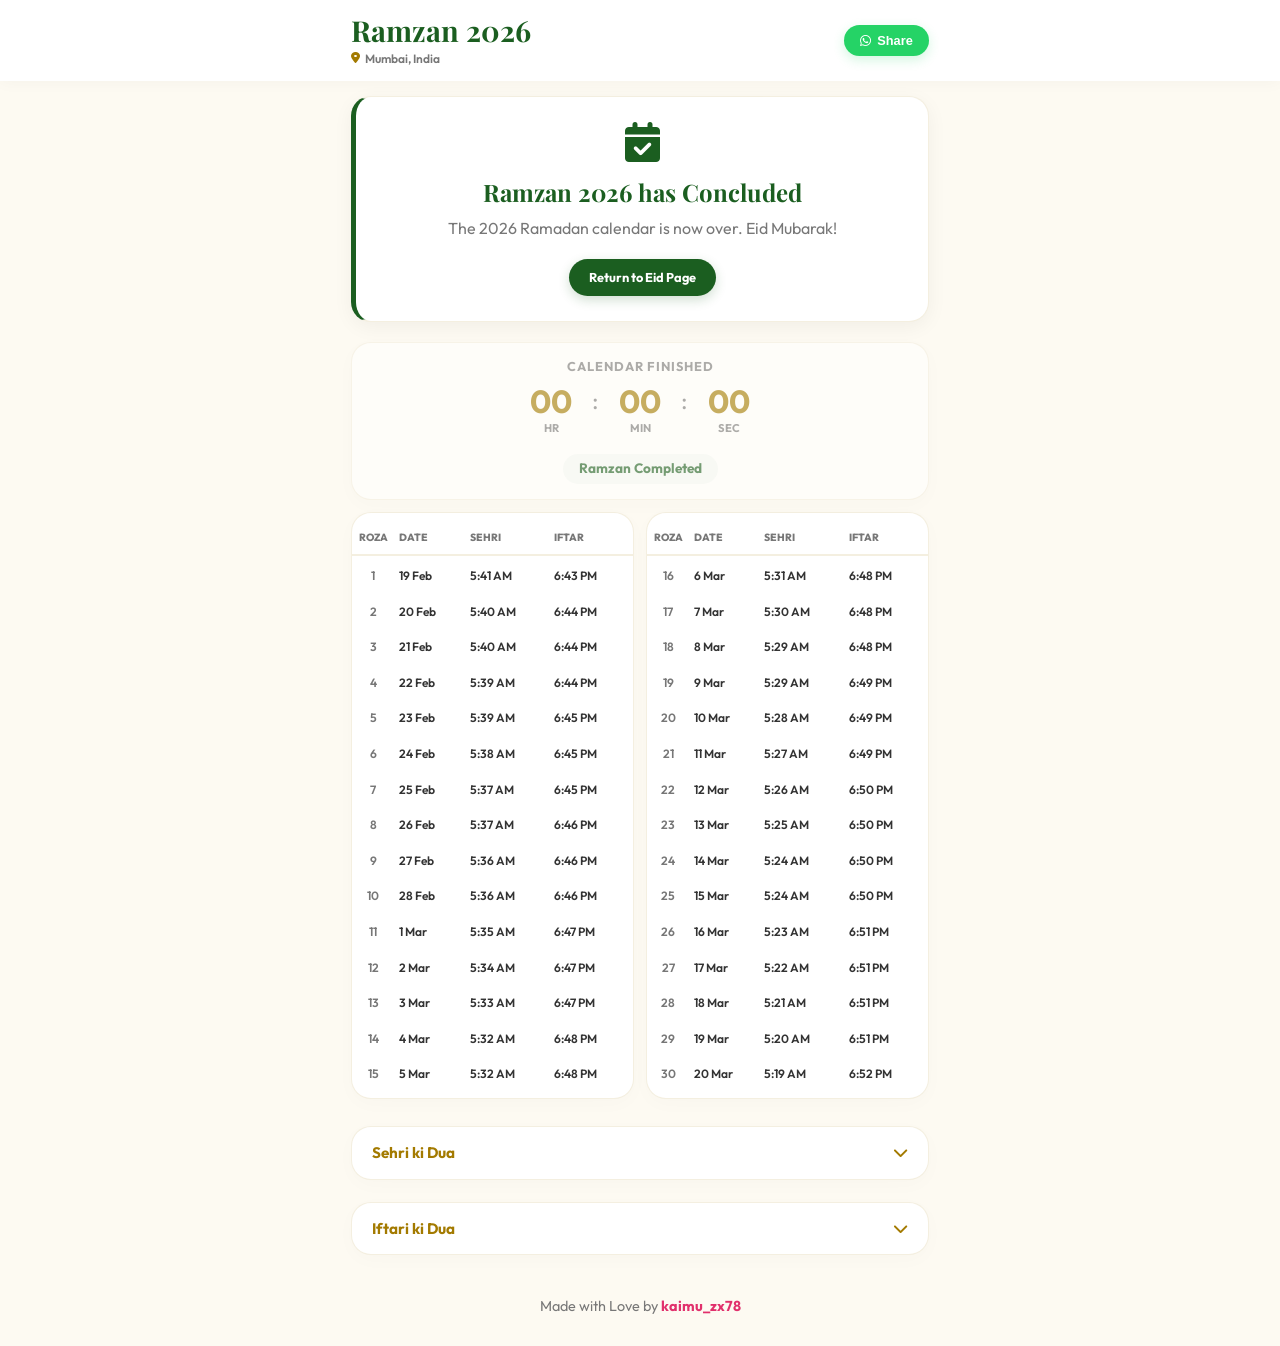
<file: index1.html>
<!DOCTYPE html>
<html lang="en">

<head>
    <meta charset="UTF-8">
    <meta name="viewport" content="width=device-width, initial-scale=1.0">
    <title>Ramzan 2026 Timetable - Mumbai</title>
    <link rel="stylesheet" href="style.css">
    <link rel="manifest" href="manifest.json">
    <meta name="theme-color" content="#1b5e20">
    <meta name="apple-mobile-web-app-capable" content="yes">
    <meta name="apple-mobile-web-app-status-bar-style" content="black-translucent">
    <link rel="preconnect" href="https://fonts.googleapis.com">
    <link rel="preconnect" href="https://fonts.gstatic.com" crossorigin>
    <link
        href="https://fonts.googleapis.com/css2?family=Outfit:wght@300;400;600;700&family=Playfair+Display:ital,wght@0,700;1,700&display=swap"
        rel="stylesheet">
    <!-- Font Awesome for Social Icons -->
    <link rel="stylesheet" href="https://cdnjs.cloudflare.com/ajax/libs/font-awesome/6.5.1/css/all.min.css">
</head>

<body class="light-mode">
    <div class="background-decor"></div>

    <header>
        <div class="container compact-header">
            <div class="header-brand">
                <h1>Ramzan 2026</h1>
                <div class="loc-badge">
                    <i class="fas fa-location-dot"></i> Mumbai, India
                </div>
            </div>
            <div class="header-actions">
                <button id="pwa-install" class="action-btn install-btn" style="display: none;">
                    <i class="fas fa-download"></i> App
                </button>
                <button id="whatsapp-share" class="action-btn share-btn">
                    <i class="fab fa-whatsapp"></i> Share
                </button>
            </div>
        </div>
    </header>

    <main class="container">
        <!-- Calendar Ended Banner -->
        <div class="main-card calendar-ended-banner" style="text-align: center; border-left: 5px solid var(--secondary-color); padding: 25px; margin-bottom: 20px; background: white; border-radius: 20px; box-shadow: 0 5px 20px rgba(0,0,0,0.05);">
            <i class="fas fa-calendar-check" style="font-size: 2.5rem; color: var(--secondary-color); margin-bottom: 15px;"></i>
            <h2 style="font-family: 'Playfair Display', serif; color: var(--secondary-color); margin-bottom: 10px;">Ramzan 2026 has Concluded</h2>
            <p style="color: var(--text-muted); margin-bottom: 20px;">The 2026 Ramadan calendar is now over. Eid Mubarak!</p>
            <a href="index.html" class="action-btn install-btn" style="display: inline-flex; text-decoration: none; justify-content: center; background: var(--secondary-color); color: white; padding: 10px 20px; border-radius: 25px; font-weight: 700;">Return to Eid Page</a>
        </div>

        <!-- Countdown Section -->
        <section id="timer-section" class="main-card compact-timer" style="opacity: 0.6; pointer-events: none; margin-bottom: 12px; border-radius: 20px; border: 1px solid var(--border-color); padding: 15px;">
            <h2 id="timer-title" style="text-align: center;">Calendar Finished</h2>
            <div class="countdown-container" style="display: flex; justify-content: center; gap: 20px; margin-top: 10px;">
                <div class="time-block" style="text-align: center;">
                    <span id="hours" style="font-size: 2rem; font-weight: 700; color: var(--primary-color);">00</span>
                    <label style="display: block; font-size: 0.7rem; color: var(--text-muted);">Hr</label>
                </div>
                <div class="time-block separator" style="font-size: 1.5rem; color: var(--text-muted);">:</div>
                <div class="time-block" style="text-align: center;">
                    <span id="minutes" style="font-size: 2rem; font-weight: 700; color: var(--primary-color);">00</span>
                    <label style="display: block; font-size: 0.7rem; color: var(--text-muted);">Min</label>
                </div>
                <div class="time-block separator" style="font-size: 1.5rem; color: var(--text-muted);">:</div>
                <div class="time-block" style="text-align: center;">
                    <span id="seconds" style="font-size: 2rem; font-weight: 700; color: var(--primary-color);">00</span>
                    <label style="display: block; font-size: 0.7rem; color: var(--text-muted);">Sec</label>
                </div>
            </div>
            <div id="status-display" class="status-active" style="text-align: center; margin-top: 10px; font-weight: 700; color: var(--secondary-color);">Ramzan Completed</div>
        </section>

        <!-- Timetable Section -->
        <section id="timetable-section">
            <div class="timetable-grid">
                <div class="table-container main-card">
                    <table>
                        <thead>
                            <tr>
                                <th>ROZA</th>
                                <th>DATE</th>
                                <th>SEHRI</th>
                                <th>IFTAR</th>
                            </tr>
                        </thead>
                        <tbody id="timetable-left"></tbody>
                    </table>
                </div>
                <div class="table-container main-card">
                    <table>
                        <thead>
                            <tr>
                                <th>ROZA</th>
                                <th>DATE</th>
                                <th>SEHRI</th>
                                <th>IFTAR</th>
                            </tr>
                        </thead>
                        <tbody id="timetable-right"></tbody>
                    </table>
                </div>
            </div>
        </section>

        <!-- Duas Accordion Section -->
        <section class="duas-accordion">
            <details class="dua-item main-card">
                <summary><span>Sehri ki Dua</span> <i class="fas fa-chevron-down"></i></summary>
                <div class="dua-content">
                    <p class="arabic">وَبِصَوْمِ غَدٍ نَّوَيْتُ مِنْ شَهْرِ رَمَضَانَ</p>
                    <p class="translation">"I intend to keep the fast for tomorrow in the month of Ramadan."</p>
                </div>
            </details>
            <details class="dua-item main-card">
                <summary><span>Iftari ki Dua</span> <i class="fas fa-chevron-down"></i></summary>
                <div class="dua-content">
                    <p class="arabic">اللّٰهُمَّ اِنِّی لَکَ صُمْتُ وَبِکَ اٰمَنْتُ وَعَلَیْکَ تَوَکَّلْتُ وَعَلٰی
                        رِزْقِکَ اَفْطَرْتُ</p>
                    <p class="translation">"O Allah! I fasted for You and I believe in You and I break my fast with Your
                        sustenance."</p>
                </div>
            </details>
        </section>
    </main>

    <footer>
        <div class="container">
            <p>Made with Love by <a href="https://www.instagram.com/kaimu_zx78/" target="_blank" class="instagram-link">
                    kaimu_zx78
                </a></p>
        </div>
    </footer>

    <script src="script.js"></script>
</body>

</html>
</file>
<file: style.css>
:root {
    --bg-color: #fdfaf2;
    --card-bg: #ffffff;
    --primary-color: #a37a00;
    --secondary-color: #1b5e20;
    --whatsapp-green: #25D366;
    --accent-glow: rgba(163, 122, 0, 0.4);
    --text-color: #2c2c2c;
    --text-muted: #777777;
    --border-color: rgba(163, 122, 0, 0.12);
}

@keyframes cell-glow {
    0% {
        background-color: rgba(163, 122, 0, 0.1);
        box-shadow: inset 0 0 5px var(--accent-glow);
    }

    50% {
        background-color: rgba(163, 122, 0, 0.2);
        box-shadow: inset 0 0 15px var(--accent-glow);
    }

    100% {
        background-color: rgba(163, 122, 0, 0.1);
        box-shadow: inset 0 0 5px var(--accent-glow);
    }
}

* {
    margin: 0;
    padding: 0;
    box-sizing: border-box;
}

body {
    font-family: 'Outfit', sans-serif;
    background-color: var(--bg-color);
    color: var(--text-color);
    line-height: 1.3;
    overflow-x: hidden;
    min-height: 100vh;
}

.container {
    width: 100%;
    max-width: 680px;
    margin: 0 auto;
    padding: 0 max(15px, 4vw);
    /* Fluid horizontal padding */
}

/* Redesigned Responsive Header */
header {
    background: white;
    box-shadow: 0 2px 15px rgba(0, 0, 0, 0.03);
    margin-bottom: 15px;
    padding: 15px 0;
}

.compact-header {
    display: flex;
    justify-content: space-between;
    align-items: center;
    gap: 15px;
}

.header-brand {
    display: flex;
    flex-direction: column;
    gap: 4px;
}

h1 {
    font-family: 'Playfair Display', serif;
    font-size: min(1.8rem, 7vw);
    /* Fluid font size */
    color: var(--secondary-color);
    line-height: 1.1;
}

.loc-badge {
    font-size: 0.75rem;
    color: var(--text-muted);
    font-weight: 600;
    display: flex;
    align-items: center;
    gap: 5px;
}

.loc-badge i {
    color: var(--primary-color);
}

.header-actions {
    display: flex;
    gap: 8px;
    align-items: center;
}

.action-btn {
    border: none;
    padding: 8px 16px;
    border-radius: 25px;
    font-size: 0.8rem;
    font-weight: 700;
    cursor: pointer;
    display: flex;
    align-items: center;
    gap: 6px;
    transition: all 0.2s ease;
    white-space: nowrap;
}

.install-btn {
    background: var(--secondary-color);
    color: white;
    box-shadow: 0 4px 12px rgba(27, 94, 32, 0.2);
}

.share-btn {
    background: var(--whatsapp-green);
    color: white;
    box-shadow: 0 4px 12px rgba(37, 211, 102, 0.2);
}

.action-btn:active {
    transform: scale(0.96);
    opacity: 0.9;
}

/* Unified Card System */
.main-card {
    background: var(--card-bg);
    border: 1px solid var(--border-color);
    border-radius: 20px;
    padding: 15px;
    margin-bottom: 12px;
    box-shadow: 0 5px 20px rgba(0, 0, 0, 0.02);
}

/* Timer Section */
.compact-timer {
    text-align: center;
    border-top: 5px solid var(--primary-color);
    position: relative;
}

#timer-title {
    font-size: 0.8rem;
    color: var(--text-muted);
    text-transform: uppercase;
    margin-bottom: 8px;
    letter-spacing: 1px;
}

.countdown-container {
    display: flex;
    justify-content: center;
    align-items: center;
    gap: clamp(10px, 3vw, 20px);
    margin-bottom: 8px;
}

.time-block span {
    font-size: clamp(2rem, 10vw, 2.5rem);
    font-weight: 700;
    color: var(--primary-color);
    line-height: 1;
}

.time-block label {
    font-size: 0.65rem;
    color: var(--text-muted);
    font-weight: 700;
    text-transform: uppercase;
    margin-top: 4px;
}

.separator {
    font-size: 2rem;
    color: #ddd;
    padding-bottom: 20px;
}

#status-display {
    font-size: 0.85rem;
    font-weight: 700;
    color: var(--secondary-color);
    padding: 6px 16px;
    background: rgba(27, 94, 32, 0.04);
    border-radius: 15px;
    display: inline-block;
}

/* Timetable Responsive Grid */
.timetable-grid {
    display: grid;
    grid-template-columns: 1fr 1fr;
    gap: 12px;
    margin-bottom: 15px;
}

.table-container {
    padding: 4px 0;
}

table {
    width: 100%;
    border-collapse: separate;
    border-spacing: 0 4px;
}

th {
    text-align: left;
    padding: 10px 5px;
    font-size: 0.65rem;
    color: var(--text-muted);
    border-bottom: 2px solid var(--border-color);
    font-weight: 800;
}

td {
    padding: 8px 5px;
    font-size: 0.75rem;
    font-weight: 600;
    color: #333;
}

/* High-Precision Column Widths for 12h Format */
th:nth-child(1),
td:nth-child(1) {
    width: 15%;
    text-align: center;
    color: var(--text-muted);
}

th:nth-child(2),
td:nth-child(2) {
    width: 25%;
}

th:nth-child(3),
td:nth-child(3),
th:nth-child(4),
td:nth-child(4) {
    width: 30%;
    white-space: nowrap;
}

/* Cell & Row Styles */
.active-row {
    background: rgba(163, 122, 0, 0.04);
    border-radius: 10px;
}

.glow-cell {
    animation: cell-glow 2s infinite ease-in-out;
    color: var(--primary-color) !important;
    font-weight: 800 !important;
    border-radius: 8px;
    padding-left: 8px !important;
}

.past-row {
    opacity: 0.35;
    filter: grayscale(1);
}

.past-row td {
    text-decoration: line-through;
}

/* Accordion Polish */
.duas-accordion {
    display: flex;
    flex-direction: column;
    gap: 10px;
}

.dua-item {
    padding: 0;
}

.dua-item summary {
    list-style: none;
    padding: 16px 20px;
    font-size: 0.95rem;
    font-weight: 700;
    color: var(--primary-color);
    cursor: pointer;
    display: flex;
    justify-content: space-between;
    align-items: center;
}

.dua-item[open] summary {
    border-bottom: 1px solid var(--border-color);
}

.dua-content {
    padding: 20px;
    background: #fafafa;
}

.arabic {
    font-size: 1.2rem;
    text-align: right;
    margin-bottom: 10px;
    color: #111;
    line-height: 1.8;
}

.translation {
    font-size: 0.8rem;
    font-style: italic;
    color: var(--text-muted);
    line-height: 1.5;
}

/* Responsive Media Queries for Extreme Scaling */
@media (max-width: 600px) {
    .timetable-grid {
        grid-template-columns: 1fr;
    }

    /* Stack on tiny screens? No, user wants two columns. Let's force two columns but optimize. */
    .timetable-grid {
        grid-template-columns: 1fr 1fr;
        gap: 8px;
    }
}

@media (max-width: 420px) {
    .container {
        padding: 0 10px;
    }

    .compact-header {
        flex-direction: column;
        text-align: center;
        gap: 10px;
    }

    .header-brand {
        align-items: center;
    }

    .share-btn {
        width: 100%;
        justify-content: center;
    }

    .time-block span {
        font-size: 1.8rem;
    }

    td,
    th {
        font-size: 0.68rem;
        padding: 6px 3px;
    }

    /* Optimize 12h time markers to be smaller on tiny screens */
    td:nth-child(3),
    td:nth-child(4) {
        font-size: 0.65rem;
    }
}

footer {
    text-align: center;
    padding: 30px 15px;
    font-size: 0.9rem;
    color: var(--text-muted);
}

.instagram-link {
    color: #E1306C;
    text-decoration: none;
    font-weight: 700;
}
</file>
